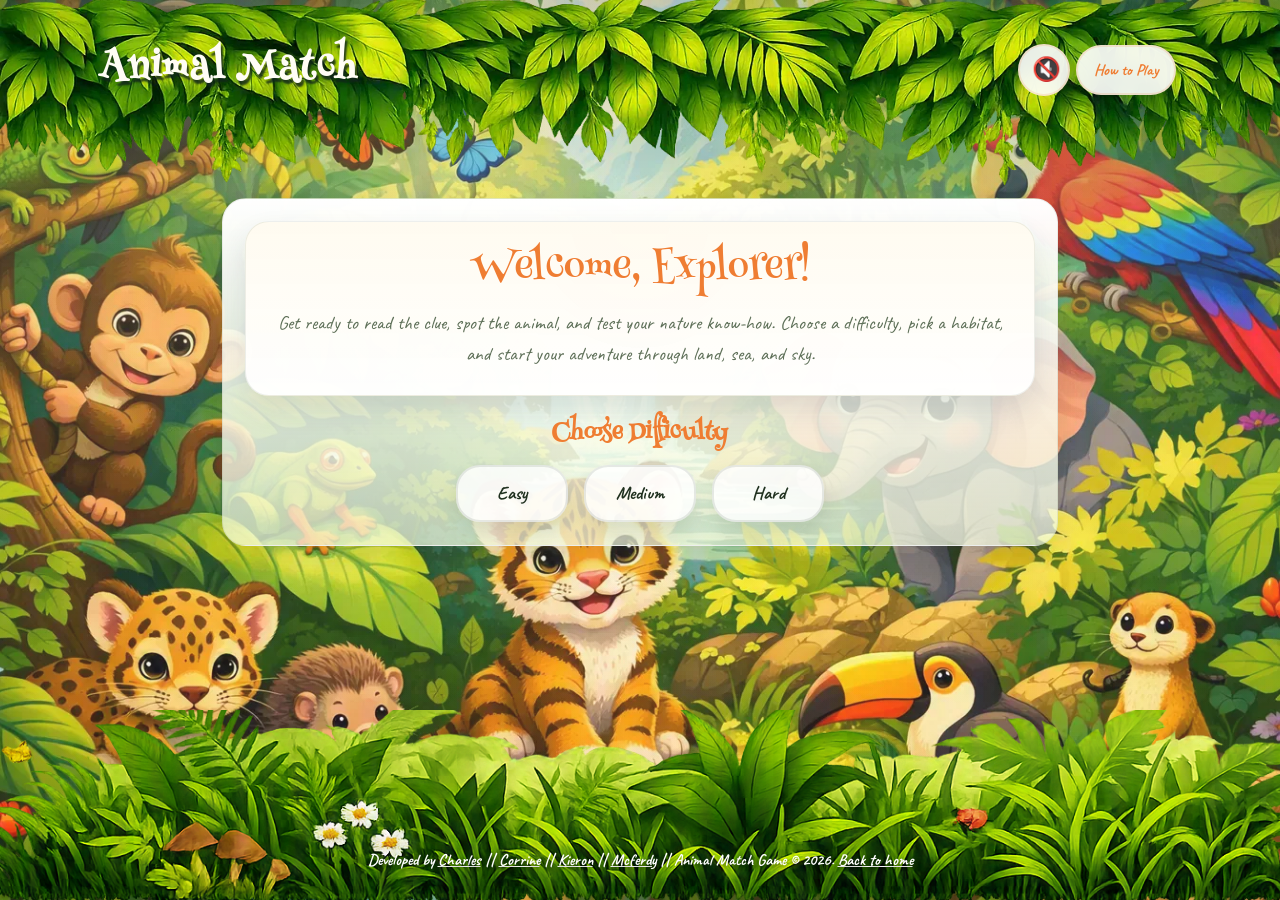
<file: index.html>
<!DOCTYPE html>
<html lang="en">

<head>
    <meta charset="UTF-8">
    <meta name="viewport" content="width=device-width, initial-scale=1.0">
    <title>Animal Match Game | Free Interactive Kids Animal Trivia Quiz</title>
    <meta name="description"
        content="Play Animal Match, the ultimate free educational animal guessing game for kids. Read clever clues to identify land, sea, and air animals across multiple difficulty levels.">
    <meta name="keywords"
        content="animal match game, animal guessing game, kids trivia quiz, educational animal game, online animal clues, free kids games, learn animal names">

    <link rel="preconnect" href="https://fonts.googleapis.com">
    <link rel="preconnect" href="https://fonts.gstatic.com" crossorigin>
    <link href="https://fonts.googleapis.com/css2?family=Henny+Penny&display=swap" rel="stylesheet">


    <link href="https://cdn.jsdelivr.net/npm/bootstrap@5.3.3/dist/css/bootstrap.min.css" rel="stylesheet">
    <link rel="stylesheet" href="assets/css/styles.css">

    <link rel="icon" href="assets/images/favicon.ico" type="image/x-icon">
</head>

<body class="app-bg">

    <!-- How to Play -->
    <nav class="navbar navbar-expand-lg app-navbar py-1">
        <div class="container">
            <a class="navbar-brand fw-bold app-title" href="index.html">Animal Match</a>

            <div class="how-to-play-btn">
                <label class="volume-toggle">
                    <input type="checkbox" id="volume-state">
                    <div class="volume-icon"></div>
                </label>

                <button id="how-to-play" class="btn btn-link help-link text-decoration-none" type="button"
                    command="show-modal" command-for="instructions-modal">
                    How to Play
                </button>
            </div>
        </div>
    </nav>

    <main class="container py-2 py-md-2">

        <!-- HERO SECTION -->
        <section id="hero" class="text-center mb-5">
            <h1 class="fw-bold mb-3">Animal Match</h1>
            <p class="app-subtitle mx-auto">
                Read the clue and choose the correct animal.
            </p>
        </section>

        <!-- LANDING SECTION: DIFFICULTY -->
        <section class="mb-3 text-center" id="difficulty-selection">
            <div class="welcome-panel mb-4 mx-auto">
                <h2 class="welcome-title mb-3">Welcome, Explorer!</h2>
                <p class="welcome-text mb-0">
                    Get ready to read the clue, spot the animal, and test your nature know-how.
                    Choose a difficulty, pick a habitat, and start your adventure through land, sea, and sky.
                </p>
            </div>
            <h2 class="h4 fw-bold mb-3">Choose Difficulty</h2>
            <div class="d-flex flex-wrap justify-content-center gap-3">
                <button class="btn difficulty-btn" data-difficulty="easy" type="button">Easy</button>
                <button class="btn difficulty-btn" data-difficulty="medium" type="button">Medium</button>
                <button class="btn difficulty-btn" data-difficulty="hard" type="button">Hard</button>
            </div>
        </section>

        <!-- LANDING SECTION: SET SELECTION -->
        <section class="mb-2" id="set-selection">
            <h2 class="h3 fw-bold text-center mb-4">Pick where your critter quest begins — Land, Sea, or Air!</h2>
            <div class="row g-4 justify-content-center">

                <div class="col-12 col-md-6 col-lg-4">
                    <div class="card theme-card h-100 text-center selected" data-set="land">
                        <div class="card-body p-4">
                            <div class="theme-image-placeholder mb-3">🦒</div>
                            <h3 class="h5 fw-bold mb-2">Land Animals</h3>
                            <p class="text-muted-custom mb-2">Giraffes, elephants, sloths and more.</p>
                        </div>
                    </div>
                </div>

                <div class="col-12 col-md-6 col-lg-4">
                    <div class="card theme-card h-100 text-center" data-set="sea">
                        <div class="card-body p-4">
                            <div class="theme-image-placeholder mb-3">🐠</div>
                            <h3 class="h5 fw-bold mb-2">Sea Animals</h3>
                            <p class="text-muted-custom mb-2">Clownfish, sharks, whales and more.</p>
                        </div>
                    </div>
                </div>

                <div class="col-12 col-md-6 col-lg-4">
                    <div class="card theme-card h-100 text-center" data-set="air">
                        <div class="card-body p-4">
                            <div class="theme-image-placeholder mb-3">🦅</div>
                            <h3 class="h5 fw-bold mb-2">Air Animals</h3>
                            <p class="text-muted-custom mb-2">Falcons, hummingbirds, bats and more.</p>
                        </div>
                    </div>
                </div>

            </div>
        </section>

        <!-- LANDING SECTION: STATS -->
        <section class="stats-panel p-3 p-md-2 mb-2" id="landing-stats">
            <h2 class="visually-hidden">Game Statistics</h2>
            <div class="row text-center g-3">
                <div class="col-12 col-md-4">
                    <div class="stat-item">
                        <div class="stat-icon">🎮</div>
                        <div class="stat-label">Games Played</div>
                        <div class="stat-value" id="games-played-display">0</div>
                    </div>
                </div>
                <div class="col-12 col-md-4">
                    <div class="stat-item">
                        <div class="stat-icon">📚</div>
                        <div class="stat-label">Questions Per Set</div>
                        <div class="stat-value">8</div>
                    </div>
                </div>
                <div class="col-12 col-md-4">
                    <div class="stat-item">
                        <div class="stat-icon">⏱️</div>
                        <div class="stat-label">Average Time</div>
                        <div class="stat-value" id="average-time-display">0s</div>
                    </div>
                </div>
            </div>
        </section>

        <!-- GAME SECTION -->
        <section id="game-section" class="game-section py-2 py-md-3">
            <h2 class="visually-hidden">Game Play Area</h2>

            <!-- GAME HEADER / STATUS -->
            <div id="game-status-bar" class="game-status-bar mb-2">
                <div class="row g-3">
                    <div class="col-6 col-md-3">
                        <div class="status-card text-center">
                            <p class="status-label mb-1">Theme</p>
                            <p class="status-value mb-0" id="theme-value">Land</p>
                        </div>
                    </div>

                    <div class="col-6 col-md-3">
                        <div class="status-card text-center">
                            <p class="status-label mb-1">Difficulty</p>
                            <p class="status-value mb-0" id="difficulty-value">Easy</p>
                        </div>
                    </div>

                    <div class="col-6 col-md-3">
                        <div class="status-card text-center">
                            <p class="status-label mb-1">Question</p>
                            <p class="status-value mb-0" id="question-count">1 / 8</p>
                        </div>
                    </div>

                    <div class="col-6 col-md-3">
                        <div class="status-card text-center">
                            <p class="status-label mb-1">Score</p>
                            <p class="status-value mb-0" id="score-value">0</p>
                        </div>
                    </div>
                </div>
            </div>

            <!-- PROGRESS BAR -->
            <div id="progress-wrapper" class="progress-wrapper mb-4">
                <div class="progress game-progress">
                    <div id="progress-bar" class="progress-bar game-progress-bar" role="progressbar"
                        style="width: 12.5%;" aria-valuenow="12.5" aria-valuemin="0" aria-valuemax="100">
                    </div>
                </div>
            </div>

            <!-- ACTIVE GAME PANEL -->
            <div id="active-game-panel" class="active-game-panel">
                <div class="row g-2 align-items-stretch">

                    <!-- CLUE / QUESTION PANEL -->
                    <div class="col-12 col-lg-12">
                        <div id="clue-card" class="card clue-card">
                            <div class="card-body d-flex flex-column">
                                <div class="clue-header mb-1">
                                    <h3 class="clue-title h5 fw-bold mb-0">Description</h3>
                                </div>

                                <div id="clue-content" class="clue-content flex-grow-1">
                                    <p id="clue-text" class="clue-text mb-0">
                                        I have an incredibly long neck and a blue tongue that helps me reach juicy
                                        leaves at the very top of trees! Who am I?
                                    </p>
                                </div>
                            </div>
                        </div>
                    </div>

                    <!-- ANSWER AREA -->
                    <div class="col-12 col-lg-12">
                        <div id="answer-panel" class="card answer-panel h-100">
                            <div class="card-body">

                                <div class="answer-panel-header text-center mb-1">
                                    <h3 class="answer-panel-title h5 fw-bold mb-0">Which animal is this?</h3>
                                </div>

                                <!-- ANSWER GRID -->
                                <div id="answer-grid" class="row g-1">

                                    <div class="col-6 col-md-4 col-lg-2">
                                        <button type="button"
                                            class="answer-option-btn answer-card w-100 h-100 text-center"
                                            data-answer="Giraffe" id="answer-option-1">
                                            <span class="answer-image-wrapper d-block">
                                                <img src="assets/images/favicon.ico" alt="Giraffe"
                                                    class="answer-image img-fluid">
                                            </span>
                                            <span class="card-body d-block">
                                                <span class="answer-name">Giraffe</span>
                                            </span>
                                        </button>
                                    </div>

                                    <div class="col-6 col-md-4 col-lg-2">
                                        <button type="button"
                                            class="answer-option-btn answer-card w-100 h-100 text-center"
                                            data-answer="Elephant" id="answer-option-2">
                                            <span class="answer-image-wrapper d-block">
                                                <img src="assets/images/favicon.ico" alt="Elephant"
                                                    class="answer-image img-fluid">
                                            </span>
                                            <span class="card-body d-block">
                                                <span class="answer-name">Elephant</span>
                                            </span>
                                        </button>
                                    </div>

                                    <div class="col-6 col-md-4 col-lg-2">
                                        <button type="button"
                                            class="answer-option-btn answer-card w-100 h-100 text-center"
                                            data-answer="Sloth" id="answer-option-3">
                                            <span class="answer-image-wrapper d-block">
                                                <img src="assets/images/favicon.ico" alt="Sloth"
                                                    class="answer-image img-fluid">
                                            </span>
                                            <span class="card-body d-block">
                                                <span class="answer-name">Sloth</span>
                                            </span>
                                        </button>
                                    </div>

                                    <div class="col-6 col-md-4 col-lg-2">
                                        <button type="button"
                                            class="answer-option-btn answer-card w-100 h-100 text-center"
                                            data-answer="Porcupine" id="answer-option-4">
                                            <span class="answer-image-wrapper d-block">
                                                <img src="assets/images/favicon.ico" alt="Porcupine"
                                                    class="answer-image img-fluid">
                                            </span>
                                            <span class="card-body d-block">
                                                <span class="answer-name">Porcupine</span>
                                            </span>
                                        </button>
                                    </div>

                                    <div class="col-6 col-md-4 col-lg-2">
                                        <button type="button"
                                            class="answer-option-btn answer-card w-100 h-100 text-center"
                                            data-answer="Camel" id="answer-option-5">
                                            <span class="answer-image-wrapper d-block">
                                                <img src="assets/images/favicon.ico" alt="Camel"
                                                    class="answer-image img-fluid">
                                            </span>
                                            <span class="card-body d-block">
                                                <span class="answer-name">Camel</span>
                                            </span>
                                        </button>
                                    </div>

                                    <div class="col-6 col-md-4 col-lg-2">
                                        <button type="button"
                                            class="answer-option-btn answer-card w-100 h-100 text-center"
                                            data-answer="Civet" id="answer-option-6">
                                            <span class="answer-image-wrapper d-block">
                                                <img src="assets/images/favicon.ico" alt="Civet"
                                                    class="answer-image img-fluid">
                                            </span>
                                            <span class="card-body d-block">
                                                <span class="answer-name">Civet</span>
                                            </span>
                                        </button>
                                    </div>

                                </div>

                                <div id="game-actions"
                                    class="game-actions d-flex flex-wrap justify-content-center gap-3 mt-1">
                                    <button id="restart-btn" class="btn game-restart-btn px-4 py-1" type="button">
                                        Start Over
                                    </button>

                                    <button id="next-btn" class="btn game-next-btn px-4 py-2 d-none" type="button">
                                        Next Question
                                    </button>
                                </div>

                            </div>
                        </div>
                    </div>
                </div>
            </div>

        </section>

        <!-- ROUND COMPLETE SECTION -->
        <section id="round-complete-section" class="round-complete-section mt-5">
            <h2 class="visually-hidden">Round Complete</h2>
            <div id="round-complete-panel" class="round-complete-panel">
                <div class="row justify-content-center">
                    <div class="col-12 col-lg-8">
                        <div class="card complete-card text-center">
                            <div class="card-body p-4 p-md-5">

                                <div class="complete-icon-wrapper mb-3">
                                    <div class="trophy-circle">🏆</div>
                                </div>

                                <h3 id="complete-title" class="complete-title fw-bold mb-2">Round Complete!</h3>
                                <p id="complete-text" class="complete-text mb-4">
                                    Great job! You’ve finished this set.
                                </p>

                                <div class="row g-3 justify-content-center mb-4">
                                    <div class="col-12 col-sm-6">
                                        <div class="summary-box">
                                            <p class="summary-label mb-1">Your Score</p>
                                            <p class="summary-value mb-0" id="final-score">65</p>
                                        </div>
                                    </div>

                                    <div class="col-12 col-sm-6">
                                        <div class="summary-box">
                                            <p class="summary-label mb-1">Correct Answers</p>
                                            <p class="summary-value mb-0" id="final-correct">6 / 8</p>
                                        </div>
                                    </div>
                                </div>

                                <div
                                    class="complete-actions d-flex flex-column flex-sm-row justify-content-center gap-3">
                                    <button id="play-again-btn" class="btn complete-primary-btn px-4 py-2"
                                        type="button">
                                        Play Again
                                    </button>

                                    <button id="choose-set-btn" class="btn complete-secondary-btn px-4 py-2"
                                        type="button">
                                        Choose Another Set
                                    </button>
                                </div>

                            </div>
                        </div>
                    </div>
                </div>
            </div>

        </section>

        <!-- INSTRUCTIONS MODAL -->
        <dialog id="instructions-modal" aria-labelledby="instructions-title" aria-describedby="instructions-text">
            <div class="instructions-card card text-center hidden">
                <div class="card-body p-4 p-md-5">
                    <h2 id="instructions-title" class="instructions-title mb-3">How to Play</h2>
                    <p id="instructions-text" class="instructions-text mb-4">
                        Pick your difficulty level and then your theme. Read the clue, pick the animal that matches, and
                        choose the correct answer. If you get it wrong,
                        try again and keep an eye on your score! Answer all the questions to complete the round. You can
                        play again or choose a new set of animals to keep the adventure going!
                    </p>
                    <form method="dialog">
                        <button id="close-instructions-btn" class="btn complete-primary-btn px-4 py-2" type="submit">
                            Let's Play
                        </button>
                    </form>
                </div>
            </div>
        </dialog>

        <!-- WRONG ANSWER CROSS -->
        <div id="wrong-answer-overlay" class="wrong-answer-overlay d-none" aria-hidden="true">
            <div id="wrong-answer-cross" class="wrong-answer-cross">✕</div>
        </div>
    </main>

    <!-- Footer -->
    <footer class="navbar navbar-expand-lg jungle-footer py-3">
        <div class="container-fluid">
            <p class="footer-text mb-0">
                Developed by <a href="https://github.com/ctr-code" target="_blank" rel="noopener noreferrer">Charles</a>
                ||
                <a href="https://github.com/CEAdlin" target="_blank" rel="noopener noreferrer">Corrine</a> ||
                <a href="https://github.com/lion695" target="_blank" rel="noopener noreferrer">Kieron</a> ||
                <a href="https://github.com/m-ejere" target="_blank" rel="noopener noreferrer">Mcferdy</a> ||
                Animal Match Game © 2026.
                <a href="index.html">Back to home</a>
            </p>
        </div>
    </footer>

    <script src="https://cdn.jsdelivr.net/npm/bootstrap@5.3.3/dist/js/bootstrap.bundle.min.js"></script>
    <script src="assets/js/data.js"></script>
    <script src="assets/js/script.js"></script>
</body>

</html>
</file>
<file: assets/css/styles.css>
@import url("https://fonts.googleapis.com/css2?family=Caveat:wght@400;500;600;700&family=Henny+Penny&display=swap");

:root {
  --bg: #f8f1cf;
  --panel: #d7f0a9;
  --panel-warm: #fff6dd;
  --primary: #ffd457;
  --accent: #ef7d32;
  --success: #87c96f;
  --teal: #4cb7c8;
  --text: #20311f;
  --muted: #5d6f57;
  --error: #d95c4d;
  --white: #ffffff;
  --border: rgba(32, 49, 31, 0.12);
  --shadow: 0 22px 48px rgba(32, 49, 31, 0.16);
  --shadow-soft: 0 10px 22px rgba(32, 49, 31, 0.1);
  --footer-height: 210px;
  --footer-clearance: calc(var(--footer-height) - 1rem);
}

* {
  box-sizing: border-box;
}

html {
  scroll-behavior: smooth;
}

body {
  padding-bottom: 240px; /* footer is 180px, give a little extra */
}

body.app-bg {
  margin: 0;
  min-height: 100vh;
  font-family: "Caveat", "Segoe UI", sans-serif;
  color: var(--text);
  background:
    linear-gradient(
      180deg,
      rgba(11, 32, 22, 0.22),
      rgba(255, 241, 199, 0.08) 26%,
      rgba(255, 255, 255, 0.02) 100%
    ),
    url("../images/bg-image.webp");

  background-size: cover;
  background-position: center;
  background-repeat: no-repeat;
  background-attachment: fixed;
}

body.app-bg::before {
  content: "";
  position: fixed;
  inset: 0;
  pointer-events: none;
  background-image:
    radial-gradient(
      circle at 20% 10%,
      rgba(255, 214, 87, 0.2),
      transparent 28%
    ),
    radial-gradient(
      circle at 80% 14%,
      rgba(76, 183, 200, 0.16),
      transparent 24%
    ),
    radial-gradient(
      circle at 50% 100%,
      rgba(239, 125, 50, 0.12),
      transparent 30%
    ),
    linear-gradient(180deg, rgba(255, 255, 255, 0.1), rgba(255, 255, 255, 0.04));
  mix-blend-mode: normal;
}

.container {
  position: relative;
  z-index: 1;
  padding-top: 2rem;
  padding-bottom: 0.4rem;
}

.app-navbar {
  position: relative;
  min-height: 190px;
  max-height: 190px;
  z-index: 2;
  display: flex;
  align-items: flex-start;
  justify-content: space-between;
  background: url("../images/navbar-bg.webp") center/cover no-repeat;
}

.app-navbar {
  display: flex;
  align-items: flex-start;
  justify-content: space-between;
  gap: 1rem;
}

/* Title styling */
.app-title {
  font-family: "Henny Penny", cursive;
  font-size: clamp(1.8rem, 3vw, 2.8rem);
  color: #fffdf5;
  letter-spacing: 0.03em;
  text-decoration: none;
  margin-left: 1rem;
  text-shadow: 2px 4px 2px rgba(17, 38, 26, 0.85);
}

.app-title:hover,
.app-title:focus-visible {
  color: #fff0a8;
}

/* Help button styling */
.help-link {
  display: inline-flex;
  align-items: center;
  justify-content: center;
  gap: 0.5rem;
  padding: 0.7rem 1rem;
  border-radius: 999px;
  background: rgba(255, 255, 255, 0.9);
  border: 2px solid rgba(239, 125, 50, 0.16);
  color: var(--accent);
  font-weight: 700;
  box-shadow: 0 12px 24px rgba(32, 49, 31, 0.12);
  margin-right: 0.35rem;
  /* keeps spacing from edge */
  backdrop-filter: blur(10px);
}

.help-link:hover,
.help-link:focus-visible {
  color: var(--white);
  background: var(--accent);
  border-color: var(--accent);
}

/* Shared wrapper for the help controls */
.how-to-play-btn {
  display: inline-flex;
  align-items: center;
  justify-content: center;
  gap: 0.4rem;
  margin-left: auto;
  margin-right: 1rem;
  flex-wrap: nowrap;
}

/* Volume toggle styling */
.volume-toggle {
  display: inline-flex;
  align-items: center;
  justify-content: center;
  width: 3.25rem;
  height: 3.25rem;
  margin: 0;
  border-radius: 999px;
  background: rgba(255, 255, 255, 0.9);
  border: 2px solid rgba(239, 125, 50, 0.16);
  box-shadow: 0 12px 24px rgba(32, 49, 31, 0.12);
  backdrop-filter: blur(10px);
  cursor: pointer;
  transition:
    transform 160ms ease,
    background 160ms ease,
    border-color 160ms ease,
    box-shadow 160ms ease;
}

.volume-toggle:hover,
.volume-toggle:focus-within {
  transform: translateY(-1px);
  border-color: var(--accent);
  box-shadow: 0 14px 26px rgba(32, 49, 31, 0.15);
}

.volume-toggle input {
  position: absolute;
  opacity: 0;
  pointer-events: none;
}

.volume-icon {
  display: grid;
  place-items: center;
  width: 1.55rem;
  height: 1.55rem;
  font-size: 1.45rem;
  line-height: 1;
}

.volume-icon::before {
  content: "🔊";
}

.volume-toggle input:not(:checked) + .volume-icon::before {
  content: "🔇";
}

.volume-toggle input:checked + .volume-icon::before {
  content: "🔊";
}

main.container {
  max-width: 1180px;
  position: relative;
  z-index: 1;
}

#hero {
  padding: clamp(1.1rem, 2vw, 1.75rem) clamp(1rem, 2vw, 1.5rem);
  border-radius: 1.75rem;
  background:
    linear-gradient(
      135deg,
      rgba(255, 255, 255, 0.84),
      rgba(255, 246, 215, 0.88)
    ),
    radial-gradient(
      circle at top left,
      rgba(255, 214, 87, 0.34),
      transparent 46%
    ),
    radial-gradient(
      circle at bottom right,
      rgba(76, 183, 200, 0.18),
      transparent 38%
    );
  border: 1px solid rgba(32, 49, 31, 0.08);
  box-shadow: var(--shadow);
  backdrop-filter: blur(10px);
}

#hero h1 {
  font-family: "Henny Penny", cursive;
  font-size: clamp(2.1rem, 4vw, 4rem);
  color: #223321;
  line-height: 1.05;
  text-shadow: 0 1px 0 rgba(255, 255, 255, 0.6);
}

.app-subtitle {
  max-width: 42rem;
  margin-bottom: 0;
  font-size: clamp(1.05rem, 1.8vw, 1.35rem);
  color: var(--muted);
}

#landing-stats h2 {
  color: var(--white);
    text-shadow:
    0 2px 4px rgba(0, 0, 0, 0.55),
    0 4px 10px rgba(0, 0, 0, 0.45),
    0 0 6px rgba(0, 0, 0, 0.65);
}

#difficulty-selection {
  position: relative;
  width: fit-content;
  max-width: calc(100% - 2rem);
  margin-inline: auto;
  overflow: hidden;
  padding: clamp(1rem, 1.8vw, 1.4rem);
  border: 1px solid rgba(32, 49, 31, 0.08);
  border-radius: 1.5rem;
  background:
    linear-gradient(
      180deg,
      rgba(255, 255, 255, 0.995),
      rgba(243, 251, 226, 0.72)
    ),
    radial-gradient(circle at top, rgba(255, 214, 87, 0.22), transparent 34%);
  box-shadow: var(--shadow-soft);
}

#difficulty-selection h2 {
    color: var(--accent);
    font-family: 'Henny Penny', cursive;
}

#set-selection {
  width: min(80%, 1100px);
  margin-inline: auto;
}

#set-selection h2 {
  margin-bottom: 1rem;
  color: var(--white);
  text-shadow:
    0 2px 4px rgba(0, 0, 0, 0.55),
    0 4px 10px rgba(0, 0, 0, 0.45),
    0 0 6px rgba(0, 0, 0, 0.65);
}

#set-selection .row {
  --bs-gutter-x: 1.25rem;
  --bs-gutter-y: 1rem;
}

#set-selection .theme-card .card-body {
  padding: 1.05rem;
  cursor: pointer;
}


  .welcome-panel {
    max-width: 58rem;
    padding: clamp(1.15rem, 2vw, 1.65rem);
    border: 1px solid rgba(32, 49, 31, 0.08);
    border-radius: 1.5rem;
    background:
      linear-gradient(180deg, rgba(255, 251, 240, 0.99), rgba(255, 255, 255, 0.96)),
      radial-gradient(circle at top, rgba(255, 188, 74, 0.2), transparent 42%);
    box-shadow: 0 14px 28px rgba(36, 48, 71, 0.12);
  }

  .welcome-title {
    margin-bottom: 0;
    font-family: "Henny Penny", cursive;
    font-size: clamp(1.8rem, 3.2vw, 2.7rem);
    color: #223321;
    line-height: 1.08;
    text-shadow: 0 1px 0 rgba(255, 255, 255, 0.6);
  }

  .welcome-text {
    max-width: 46rem;
    margin-inline: auto;
    font-size: clamp(1rem, 1.55vw, 1.2rem);
    line-height: 1.6;
    color: var(--muted);
  }

/* Shared card styles */
.theme-card,
.stats-panel,
.difficulty-btn,
.btn-start {
  border: 0;
  border-radius: 1.5rem;
}



/* Panels + cards */
.theme-card,
.stats-panel {
  background:
    linear-gradient(180deg, rgba(255, 252, 241, 0.99), rgba(255, 255, 255, 1)),
    radial-gradient(circle at top, rgba(255, 214, 87, 0.16), transparent 46%);
  border: 2px solid rgba(239, 125, 50, 0.4);
  box-shadow:
    0 14px 28px rgba(36, 48, 71, 0.14),
    inset 0 1px 0 rgba(255, 255, 255, 0.85);
  backdrop-filter: blur(10px);
  color: var(--accent);
}

.theme-card {
  position: relative;
  overflow: hidden;
}

.theme-card::before {
  content: "";
  position: absolute;
  inset: auto 0 0;
  height: 0.45rem;
  background: linear-gradient(
    90deg,
    var(--success),
    var(--primary),
    var(--accent),
    var(--teal)
  );
  pointer-events: none;
}

.theme-card:hover,
.theme-card:focus-within {
  transform: translateY(-4px);
  border-color: rgba(239, 125, 50, 0.55);
  box-shadow:
    0 18px 36px rgba(36, 48, 71, 0.18),
    0 0 0 1px rgba(255, 209, 102, 0.28) inset;
}

.theme-card.selected {
  border-color: rgba(239, 125, 50, 0.48);
  box-shadow:
    0 14px 28px rgba(36, 48, 71, 0.14),
    inset 0 0 0 1px rgba(255, 209, 102, 0.18);
}

.theme-card .card-body,
.theme-card .theme-meta,
.theme-card .text-muted-custom,
.theme-card h3 {
  color: var(--accent);
}

.theme-image-placeholder {
  width: 4.5rem;
  height: 4.5rem;
  margin-inline: auto;
  display: grid;
  place-items: center;
  border-radius: 50%;
  font-size: 2rem;

  background:
    radial-gradient(
      circle at 30% 30%,
      rgba(255, 255, 255, 0.95),
      rgba(255, 255, 255, 0.65)
    ),
    linear-gradient(
      135deg,
      rgba(255, 209, 102, 0.75),
      rgba(149, 213, 178, 0.45)
    );

  box-shadow:
    inset 0 1px 0 rgba(255, 255, 255, 0.75),
    0 10px 18px rgba(36, 48, 71, 0.16);
}
.theme-meta,
.text-muted-custom,
.stat-label {
  color: var(--muted);
}

/* Buttons */
.difficulty-btn,
.btn-start {
  font-family: "Caveat", "Segoe UI", sans-serif;
  font-size: 1.15rem;
  font-weight: 700;
  padding: 0.8rem 1.4rem;
  box-shadow: 0 12px 22px rgba(32, 49, 31, 0.14);
  transition:
    transform 160ms ease,
    box-shadow 160ms ease,
    background 160ms ease,
    color 160ms ease;
}

.difficulty-btn {
  min-width: 7rem;
  background: rgba(255, 255, 255, 0.84);
  color: var(--text);
  border: 2px solid rgba(32, 49, 31, 0.1);
}

.difficulty-btn:hover,
.difficulty-btn:focus-visible,
.difficulty-btn.active {
  color: var(--text);
  background: linear-gradient(
    135deg,
    rgba(255, 212, 87, 0.95),
    rgba(255, 235, 166, 0.95)
  );
  border-color: rgba(247, 120, 35, 0.788);
  transform: translateY(-2px);
}

.btn-start {
  min-width: 14rem;
  color: var(--text);
  background: linear-gradient(135deg, var(--primary), #ffe58c 55%, #fff2c5);
  border: 1px solid rgba(239, 125, 50, 0.18);
  box-shadow: 0 16px 28px rgba(239, 125, 50, 0.24);
}

.btn-start:hover,
.btn-start:focus-visible {
  color: var(--text);
  transform: translateY(-2px) scale(1.01);
  box-shadow: 0 18px 32px rgba(239, 125, 50, 0.28);
}

.stats-panel {
  position: relative;
  overflow: hidden;
  padding-block: 0.85rem;
}

.stats-panel::after {
  content: "";
  position: absolute;
  inset: auto -10% -55% -10%;
  height: 30%;
  background:
    radial-gradient(circle, rgba(239, 125, 50, 0.18), transparent 58%),
    radial-gradient(circle at 30% 70%, rgba(255, 214, 87, 0.24), transparent 42%),
    radial-gradient(circle at 78% 22%, rgba(76, 183, 200, 0.18), transparent 38%);
  pointer-events: none;
}

.stats-panel .row {
  position: relative;
  z-index: 1;
  display: flex;
  flex-wrap: wrap;
  justify-content: center;
  align-items: stretch;
  gap: 0.75rem;
  margin-inline: 0;
}

.stats-panel .row > [class*="col-"] {
  flex: 1 1 180px;
  max-width: 220px;
  padding-inline: 0;
}

.stat-item {
  position: relative;
  z-index: 1;
  display: flex;
  align-items: center;
  justify-content: flex-start;
  gap: 0.75rem;
  height: 100%;
  padding: 0.75rem 0.95rem;
  border-radius: 1.1rem;
  background: rgba(255, 255, 255, 0.48);
  border: 1px solid rgba(32, 49, 31, 0.08);
  text-align: left;
}

.stat-icon {
  margin-bottom: 0;
  font-size: 1.6rem;
  line-height: 1;
  flex: 0 0 auto;
}

.stat-label {
  margin-bottom: 0.1rem;
  font-weight: 700;
  text-transform: uppercase;
  letter-spacing: 0.05em;
}

.stat-value {
  font-family: "Henny Penny", cursive;
  font-size: clamp(1.35rem, 2vw, 1.9rem);
  color: #254424;
  line-height: 1;
}

.game-section {
  width: min(100%, 1100px);
  margin-inline: auto;
  padding: clamp(0.85rem, 1.5vw, 1.35rem);
  border-radius: 1.75rem;
  background: linear-gradient(
    180deg,
    rgba(255, 250, 234, 0.78),
    rgba(243, 251, 226, 0.76)
  );
  border: 1px solid rgba(32, 49, 31, 0.08);
  box-shadow: var(--shadow);
  backdrop-filter: blur(12px);
}

.game-status-bar {
  margin-bottom: 0.85rem;
}

.status-card,
.clue-card,
.answer-panel,
.complete-card,
.summary-box {
  border: 0;
  border-radius: 1.5rem;
  background: var(--accent);
  box-shadow: var(--shadow-soft);
}

.status-card {
  padding: 0.8rem 0.9rem;
  min-height: 100%;
  border: 1px solid rgba(32, 49, 31, 0.08);
  background:
    linear-gradient(
      180deg,
      rgba(255, 255, 255, 0.96),
      rgba(255, 251, 239, 0.92)
    ),
    radial-gradient(
      circle at top right,
      rgba(135, 201, 111, 0.2),
      transparent 38%
    );
}

.status-label,
.summary-label {
  margin-bottom: 0.2rem;
  font-size: 1rem;
  text-transform: uppercase;
  letter-spacing: 0.08em;
  color: var(--muted);
  font-weight: 800;
}

.status-value,
.summary-value {
  font-size: clamp(1.35rem, 2.2vw, 1.8rem);
  line-height: 1;
  font-weight: 700;
  color: var(--accent);
}

.game-progress {
  height: 0.75rem;
  overflow: hidden;
  border-radius: 999px;
  background: rgba(135, 201, 111, 0.2);
  box-shadow: inset 0 2px 8px rgba(32, 49, 31, 0.08);
}

.game-progress-bar {
  background: linear-gradient(
    90deg,
    var(--success),
    var(--primary) 55%,
    var(--accent)
  );
  border-radius: inherit;
}

.active-game-panel .row {
  align-items: stretch;
}

.card-body {
  align-items: center;
  display: flex;
  flex-direction: column;
  justify-content: space-between;
  height: 100%;
  text-align: center;
}

.clue-card,
.answer-panel,
.complete-card {
  overflow: hidden;
  border: 1px solid rgba(32, 49, 31, 0.08);
}

.clue-card .card-body,
.answer-panel .card-body {
  padding: clamp(0.95rem, 1.5vw, 1.2rem);
}

.clue-card {
  background:
    linear-gradient(
      180deg,
      rgba(217, 240, 169, 0.32),
      rgba(255, 255, 255, 0.9)
    ),
    radial-gradient(
      circle at top left,
      rgba(255, 214, 87, 0.18),
      transparent 45%
    );
}

.clue-title,
.answer-panel-title,
.complete-title {
  font-family: "Henny Penny", cursive;
  color: var(--accent);
  font-size: clamp(1.15rem, 1.9vw, 1.5rem);
}

.clue-content {
  display: flex;
  align-items: center;
  min-height: 100%;
}

.clue-text {
  font-size: clamp(1.4rem, 1.9vw, 1.55rem);
  line-height: 1.18;
  color: #243622;
}

.answer-panel {
  background:
    linear-gradient(
      180deg,
      rgba(255, 255, 255, 0.95),
      rgba(212, 243, 219, 0.24)
    ),
    radial-gradient(
      circle at 100% 0%,
      rgba(76, 183, 200, 0.12),
      transparent 28%
    );
}

#answer-grid {
  display: flex;
  flex-wrap: wrap;
  margin-inline: -0.5rem;
}

#answer-grid > [class*="col-"] {
  padding-inline: 0.5rem;
  margin-bottom: 0.75rem;
}

.answer-option-btn {
  padding: 0;
  border: 0;
  background: transparent;
  text-align: left;
  appearance: none;
}

.answer-card {
  position: relative;
  height: 100%;
  border: 2px solid transparent;
  border-radius: 1.25rem;
  overflow: hidden;
  transition:
    transform 160ms ease,
    box-shadow 160ms ease,
    border-color 160ms ease;
  background:
    linear-gradient(180deg, rgba(255, 252, 241, 0.99), rgba(255, 255, 255, 1)),
    radial-gradient(circle at top, rgba(255, 214, 87, 0.16), transparent 46%);
}

.answer-card.answer-correct,
.answer-option-btn.answer-correct .answer-card {
  border-color: #67d36b;
  box-shadow:
    0 18px 32px rgba(32, 49, 31, 0.18),
    0 0 0 2px rgba(103, 211, 107, 0.38) inset,
    0 0 0 0.2rem rgba(255, 214, 87, 0.22);
  animation: answer-feedback 1s ease-out both;
}

.answer-card.answer-incorrect,
.answer-option-btn.answer-incorrect .answer-card {
  border-color: #ff6b5f;
  box-shadow:
    0 18px 32px rgba(32, 49, 31, 0.18),
    0 0 0 2px rgba(255, 107, 95, 0.38) inset,
    0 0 0 0.2rem rgba(255, 214, 87, 0.22);
  animation: answer-feedback 1s ease-out both;
}

.answer-card.answer-correct::before,
.answer-option-btn.answer-correct .answer-card::before,
.answer-card.answer-incorrect::before,
.answer-option-btn.answer-incorrect .answer-card::before {
  content: "";
  position: absolute;
  inset: 0;
  z-index: 2;
  background-repeat: no-repeat;
  background-position: center top 0.85rem;
  background-size: min(78%, 11rem);
  pointer-events: none;
}

.answer-card.answer-correct::before,
.answer-option-btn.answer-correct .answer-card::before {
  background-image: url("../images/correct.gif");
}

.answer-card.answer-incorrect::before,
.answer-option-btn.answer-incorrect .answer-card::before {
  background-image: url("../images/incorrect.gif");
}

.answer-card::after {
  content: "";
  position: absolute;
  inset: auto 0 0;
  height: 0.45rem;
  background: linear-gradient(
    90deg,
    var(--success),
    var(--primary),
    var(--accent),
    var(--teal)
  );
}

.answer-option-btn:hover .answer-card,
.answer-option-btn:focus-visible .answer-card {
  transform: translateY(-3px);
  border-color: rgba(239, 125, 50, 0.4);
  box-shadow: 0 16px 28px rgba(32, 49, 31, 0.14);
}

.answer-option-btn:hover .answer-image,
.answer-option-btn:focus-visible .answer-image {
  transform: scale(1.1);
}

@keyframes answer-feedback {
  0% {
    transform: scale(1);
  }

  24% {
    transform: scale(1.02);
  }

  100% {
    transform: scale(1);
  }
}

.answer-option-btn:focus-visible {
  outline: none;
}

.answer-image-wrapper {
  aspect-ratio: 1 / 1;
  display: flex;
  align-items: center;
  justify-content: center;
  padding: 0.65rem 0.65rem 0 0.65rem;
  background:
    radial-gradient(circle at top, rgba(255, 214, 87, 0.36), transparent 58%),
    linear-gradient(180deg, rgba(212, 243, 219, 0.56), rgba(255, 255, 255, 0.2));
}
.game-actions #restart-btn {
  cursor: pointer;
}

.answer-image {
  width: 100%;
  height: 100%;
  object-fit: contain;
  transition: transform 180ms ease;
  filter: drop-shadow(0 10px 12px rgba(32, 49, 31, 0.14));
}

.answer-name {
  font-family: "Henny Penny", cursive;
  font-size: clamp(0.95rem, 1.5vw, 1.15rem);
  color: #243622;
  margin: 0 -1em;
}

.game-actions,
.complete-actions {
  display: flex;
  flex-wrap: wrap;
  justify-content: center;
  gap: 0.65rem;
}

.game-restart-btn,
.game-next-btn,
.complete-primary-btn,
.complete-secondary-btn {
  min-width: 11rem;
  border: 0;
  border-radius: 999px;
  font-weight: 700;
  font-size: 1rem;
  padding: 0.7rem 1.2rem;
  box-shadow: var(--shadow-soft);
}

.complete-primary-btn {
  color: var(--text);
  background: linear-gradient(135deg, var(--primary), #ffe29a 55%, #fff5c9);
}

.game-restart-btn,
.game-next-btn,
.complete-secondary-btn {
  color: var(--white);
  background: linear-gradient(135deg, var(--accent), #e7b920);
}

.game-restart-btn:hover,
.game-next-btn:hover,
.complete-primary-btn:hover,
.complete-secondary-btn:hover,
.game-restart-btn:focus-visible,
.game-next-btn:focus-visible,
.complete-primary-btn:focus-visible,
.complete-secondary-btn:focus-visible {
  transform: translateY(-2px);
  color: var(--text);
  filter: saturate(1.05);
  cursor: pointer;
  z-index: 9999;
}

.round-complete-panel {
  padding-bottom: 0.25rem;
}

.complete-card {
  background:
    linear-gradient(
      180deg,
      rgba(255, 255, 255, 0.98),
      rgba(251, 247, 226, 0.651)
    ),
    radial-gradient(circle at top, rgba(255, 214, 87, 0.34), transparent 55%);
}

.trophy-circle {
  width: 4.75rem;
  height: 4.75rem;
  margin-inline: auto;
  display: grid;
  place-items: center;
  border-radius: 50%;
  background: linear-gradient(135deg, var(--primary), var(--accent));
  color: var(--white);
  font-size: 2rem;
  box-shadow: 0 16px 26px rgba(251, 133, 0, 0.28);
}

.complete-text {
  font-size: clamp(1.1rem, 1.8vw, 1.35rem);
  color: var(--muted);
}

.summary-box {
  padding: 0.9rem 1rem;
  height: 100%;
  border: 1px solid rgba(32, 49, 31, 0.08);
  display: flex;
  flex-direction: column;
  justify-content: center;
  background:
    linear-gradient(
      180deg,
      rgba(255, 255, 255, 0.96),
      rgba(255, 250, 235, 0.96)
    ),
    radial-gradient(
      circle at right top,
      rgba(76, 183, 200, 0.12),
      transparent 35%
    );
}

  .complete-card .row > [class*="col-"] {
    display: flex;
  }

.summary-value {
  color: var(--accent);
}

#instructions-modal,
.wrong-answer-overlay {
  position: fixed;
  inset: 0;
  z-index: 1050;
}

#instructions-modal {
  display: grid;
  place-items: center;
  padding: 1rem;
  border: 0;
  outline: 0;
  appearance: none;
  -webkit-appearance: none;
  background: transparent;
  overflow: visible;
  max-width: none;
  max-height: none;
}

#instructions-modal::backdrop {
  background: rgba(12, 22, 15, 0.58);
  backdrop-filter: blur(6px);
}


.instructions-backdrop {
  position: absolute;
  inset: 0;
  background: rgba(12, 22, 15, 0.58);
  backdrop-filter: blur(6px);
}

.instructions-card {
  position: relative;
  z-index: 1;
  width: min(92vw, 42rem);
  border: 0;
  border-radius: 1.6rem;
  box-shadow: var(--shadow);
  background:
    linear-gradient(180deg, rgba(255, 255, 255, 0.98), rgba(255, 248, 228, 0.98)),
    radial-gradient(circle at top, rgba(255, 214, 87, 0.18), transparent 42%);
}

.instructions-title {
  font-family: "Henny Penny", cursive;
  font-size: clamp(1.5rem, 3vw, 2.1rem);
  color: #243622;
}

.instructions-text {
  margin: 0;
  font-size: clamp(1.05rem, 1.8vw, 1.3rem);
  line-height: 1.4;
  color: var(--muted);
}


.wrong-answer-overlay {
  pointer-events: none;
  display: grid;
  place-items: center;
}

.wrong-answer-cross {
  width: clamp(5rem, 12vw, 7rem);
  height: clamp(5rem, 12vw, 7rem);
  display: grid;
  place-items: center;
  border-radius: 50%;
  background: rgba(217, 92, 77, 0.95);
  color: var(--white);
  font-family: "Henny Penny", cursive;
  font-size: clamp(2.2rem, 6vw, 3.5rem);
  box-shadow: 0 18px 36px rgba(217, 92, 77, 0.3);
}

.d-none {
  display: none !important;
}

/* Footer */

.jungle-footer {
  position: fixed;
  bottom: 0;
  left: 0;
  width: 100%;
  height: 180px;
  display: flex;
  align-items: flex-end;
  justify-content: center;
  background-image: url("../images/footer-bg.png");
  background-repeat: no-repeat;
  background-position: bottom center;
  background-size: 100% auto; /* full width, natural height */
  background-attachment: scroll;
  z-index: 1;
  pointer-events: none; /* allow clicks to pass through */
}


.jungle-footer p {
  position: relative;
  z-index: 2;
  margin: 0;
  width: 100%;
  padding: 0 1rem 12px;
  color: var(--white);
  font-weight: 700;
  text-align: center;
  text-shadow: 0 2px 4px rgba(0, 0, 0, 0.45);
}

.jungle-footer a {
  color: inherit;
  font-weight: inherit;
  text-decoration: underline;
}
/* Hidden */

.hidden {
  display: none;
}

/* Media Queries */

@media (max-width: 410px) {
  .answer-name {
    font-size: 0.8rem; /* adjust as needed */
  }
}

@media (max-width: 360px) {
  .answer-name {
    font-size: 0.7rem;
  }
}

@media (max-width: 575.98px) {
  #instructions-modal {
    padding: 0.5rem;
  }

  .instructions-card {
    width: min(96vw, 42rem);
  }

  .instructions-card .card-body {
    padding: 1.25rem 1rem !important;
  }

  .instructions-text {
    font-size: 1rem;
    line-height: 1.5;
  }
}

@media (max-width: 575.98px) {

  #hero h1 {
    font-size: clamp(1.9rem, 10vw, 2.8rem);
  }

  .app-subtitle {
    font-size: 1.05rem;
  }

  .status-value,
  .summary-value {
    font-size: 1.35rem;
  }

  .clue-text {
    font-size: 1.2rem;
  }

  #answer-grid > [class*="col-"] {
    margin-bottom: 0rem;
  }

  .stat-item {
    padding: 0.1rem 0.7rem;
  }
}

@media (max-width: 575.98px) {
  .app-navbar .container {
    display: flex;
    flex-wrap: wrap;
    align-items: center;
    justify-content: center;
    gap: 0.45rem;
    padding-left: 0;
    padding-right: 0;
  }

  .app-title {
    margin-left: 0;
    text-align: center;
    width: 100%;
  }

  .how-to-play-btn {
    width: 100%;
    display: flex;
    justify-content: center;
    gap: 0.6rem;
    margin-left: 0;
    margin-right: 0;
    order: 2;
  }

  .help-link {
    display: inline-flex;
    margin-right: 0;
  }

  .volume-toggle {
    width: 3rem;
    height: 3rem;
    margin: 0;
  }

  .how-to-play-btn .help-link {
    margin-right: 0;
  }
}

@media (max-width: 767.98px) {

  .game-section {
    width: 100%;
  }
  .app-navbar .container-fluid {
    gap: 0.75rem;
  }

  .jungle-footer {
    min-height: 180px;        /* never shrink below this */
    height: auto;             /* allow it to grow if needed */
    background-size: cover;   /* zooms image instead of shrinking */
    background-position: bottom center;
  }

  .help-link {
    padding-inline: 0.9rem;
    font-size: 1rem;
  }

  #hero {
    padding: 1rem;
  }

  .status-card {
    padding: 0.1rem 0.5rem;
  }

  .answer-image-wrapper {
    padding-top: 0rem;
  }

  .theme-card,
  .stats-panel,
  .difficulty-btn,
  .btn-start {
    border-radius: 1.25rem;
  }

  .game-submit-btn,
  .game-next-btn,
  .complete-primary-btn,
  .complete-secondary-btn {
    width: 100%;
    min-width: 0;
  }
}

@media (max-width: 991.98px) {
  #hero {
    border-radius: 1.5rem;
  }

  .jungle-footer {
    min-height: 180px;        /* never shrink below this */
    height: auto;             /* allow it to grow if needed */
    background-size: cover;   /* zooms image instead of shrinking */
    background-position: bottom center;
  }

  .game-section {
    border-radius: 1.5rem;
  }

  .stats-panel {
    border-radius: 1.5rem;
  }

  .clue-card,
  .answer-panel,
  .complete-card {
    border-radius: 1.25rem;
  }

  .clue-text {
    text-align: center;
  }
}


@media (min-width: 992px) and (min-height: 900px) {
  main.container {
    padding-top: 0.5rem;
    padding-bottom: 0.5rem;
  }

  .game-section {
    margin-top: 0.75rem;
  }

  .clue-card .card-body,
  .answer-panel .card-body {
    padding: 0.95rem 1.1rem;
  }
}

@media (min-width: 1000px) {
   .jungle-footer {
    min-height: 190px; /* allow footer to grow only if image needs it */
    height: auto;      /* prevents covering content */
    background-size: 100% auto;
  }
}

@media (max-width: 1080px) {
  .instructions-card {
    width: min(94vw, 40rem);
  }

  .instructions-card .card-body {
    padding: clamp(1.25rem, 2.5vw, 2rem);
  }

  .instructions-text {
    font-size: clamp(0.98rem, 1.55vw, 1.15rem);
    line-height: 1.48;
  }
}

@media (min-width: 1400px) {
   .jungle-footer {
    min-height: 320px; /* allow footer to grow only if image needs it */
    height: auto;      /* prevents covering content */
    background-size: 100% auto;
  }
}


@media (prefers-reduced-motion: reduce) {
  *,
  *::before,
  *::after {
    animation-duration: 0.01ms !important;
    animation-iteration-count: 1 !important;
    transition-duration: 0.01ms !important;
    scroll-behavior: auto !important;
  }


}
</file>
